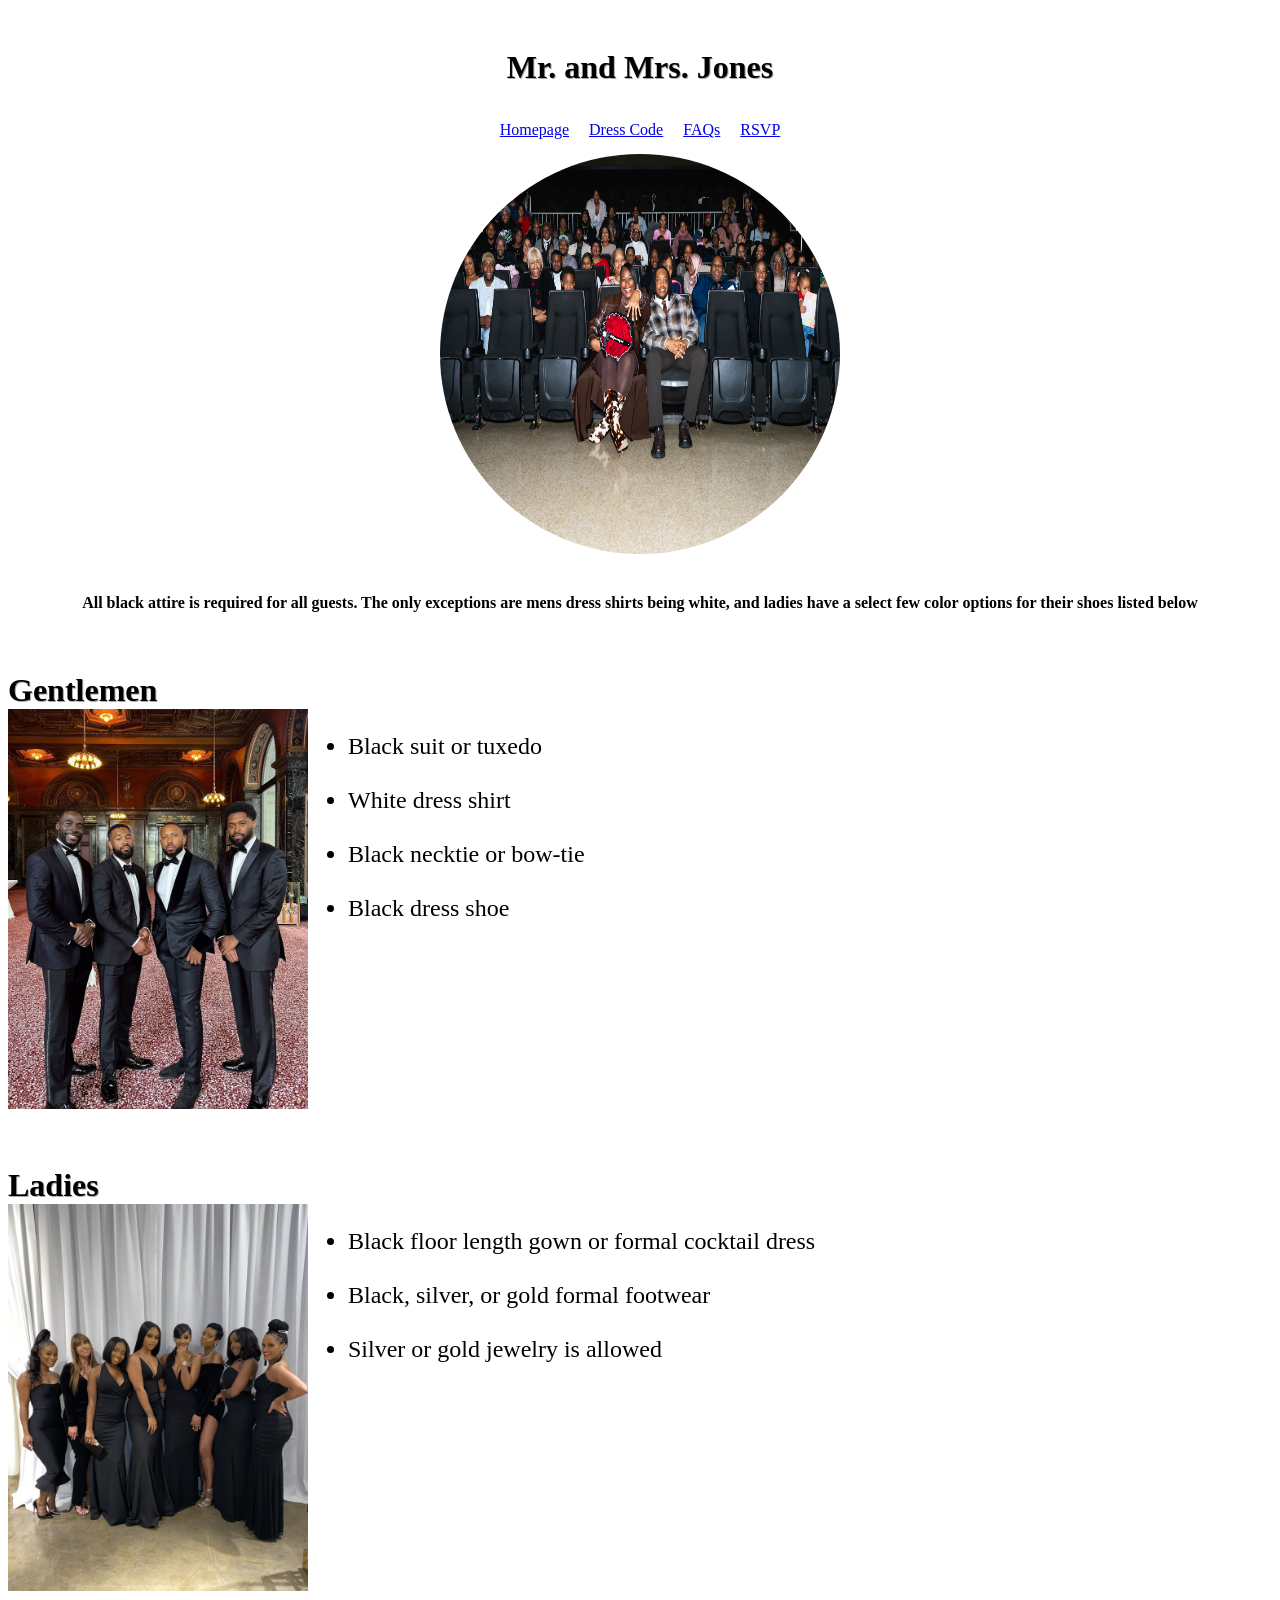
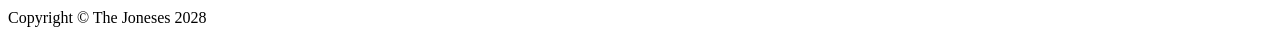
<file: dresscode.html>
<!doctype html>
<html>
<head>
<meta charset="UTF-8">
<title>Mr. and Mrs. Jones :: Dress Code</title>
<meta name="viewport" content="width=device-width, initial-scale=1.0">
  <link rel="stylesheet" href="wedding.css">
</head>
<header>
  <h1>Mr. and Mrs. Jones</h1>
</header>
  <nav>
    <a href="index.html">Homepage</a>
    <a href="dresscode.html">Dress Code</a>
	<a href="questions.html">FAQs</a>  
    <a href="rsvp.html">RSVP</a>
  </nav>	
  <img src= "proposal3.jpg" alt="Proposal Photo" style="display: block; margin: auto; width: 400px; height: 400px; border-radius: 50%; ">
<body><br>
<h4>All black attire is required for all guests. The only exceptions are mens dress shirts being white, and ladies have a select few color options for their shoes listed below </h4><br>

<h1>Gentlemen</h1>	
	<div style="display: flex; align-items: flex-start;">
	<img src="suits.jpg" alt="Men's Suits" style="width:300px; height:auto;">
	<ul>
	<li>Black suit or tuxedo</li><br>
	<li>White dress shirt</li><br>
	<li>Black necktie or bow-tie</li><br>
	<li>Black dress shoe</li><br>			
	</ul>
	</div><br><br>
<h1>Ladies</h1>	
<div style="display: flex; align-items: flex-start;">
	<img src="dresses.jpg" alt="Women's Dresses" style="width:300px; height:auto;">
	<ul>
	<li>Black floor length gown or formal cocktail dress</li><br>
	<li>Black, silver, or gold formal footwear</li><br>
	<li>Silver or gold jewelry is allowed</li><br>			
	</ul>
	</div><br>
<footer>
Copyright &copy; The Joneses 2028	 
</footer>
	</body>
	</html>
</file>
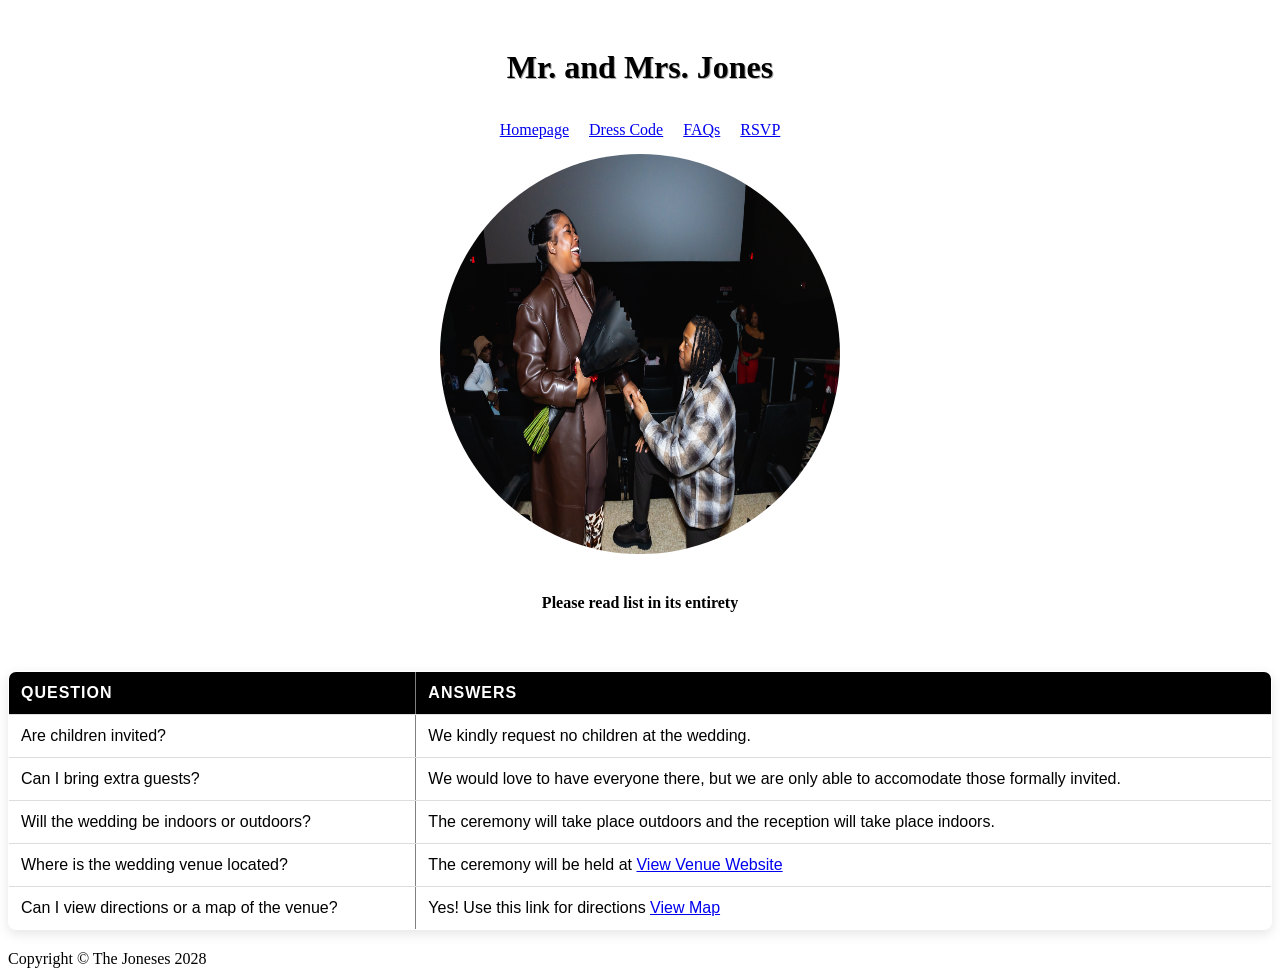
<file: questions.html>
<!doctype html>
<html>
<head>
<meta charset="UTF-8">
<title>Mr. and Mrs. Jones :: Dress Code</title>
<meta name="viewport" content="width=device-width, initial-scale=1.0">
  <link rel="stylesheet" href="wedding.css">
</head>
<header>
  <h1>Mr. and Mrs. Jones</h1>
</header>
  <nav>
    <a href="index.html">Homepage</a>
    <a href="dresscode.html">Dress Code</a>
	<a href="questions.html">FAQs</a>  
    <a href="rsvp.html">RSVP</a>
  </nav>	
  <img src= "proposal4.jpg" alt="Proposal Photo" style="display: block; margin: auto; width: 400px; height: 400px; border-radius: 50%; ">
<body><br>
<h4>Please read list in its entirety</h4><br>
<table border="1">
<tr>
<th>Question</th>
<th>Answers</th>
</tr>
<tr>
<td>Are children invited?</td>
<td>We kindly request no children at the wedding.</td>
</tr>
<tr>
<td>Can I bring extra guests?</td>
<td>We would love to have everyone there, but we are only able to accomodate those formally invited.</td>
</tr>
<tr>
<td>Will the wedding be indoors or outdoors?</td>
<td>The ceremony will take place outdoors and the reception will take place indoors.</td>
</tr>
<tr>
<td>Where is the wedding venue located?</td>
<td>The ceremony will be held at <a href="https://waterfallbanquets.com" target="_blank">View Venue Website</a></td>
</tr>
<tr>
<td>Can I view directions or a map of the venue?</td>
<td>Yes! Use this link for directions <a href="https://www.google.com/maps/dir//The+Waterfall,+3416+Philadelphia+Pike,+Claymont,+DE+19703/@39.9556154,-75.2048648,14z/data=!4m8!4m7!1m0!1m5!1m1!1s0x89c6e4737a6fd8cf:0x5a0b65b32af4acc4!2m2!1d-75.4600372!2d39.8014717?entry=ttu&g_ep=EgoyMDI2MDQxNC4wIKXMDSoASAFQAw%3D%3D" target="_blank">View Map</a></td>
</tr>	
</table>
<footer>
Copyright &copy; The Joneses 2028	 
</footer>
	</body>
	</html>
</file>
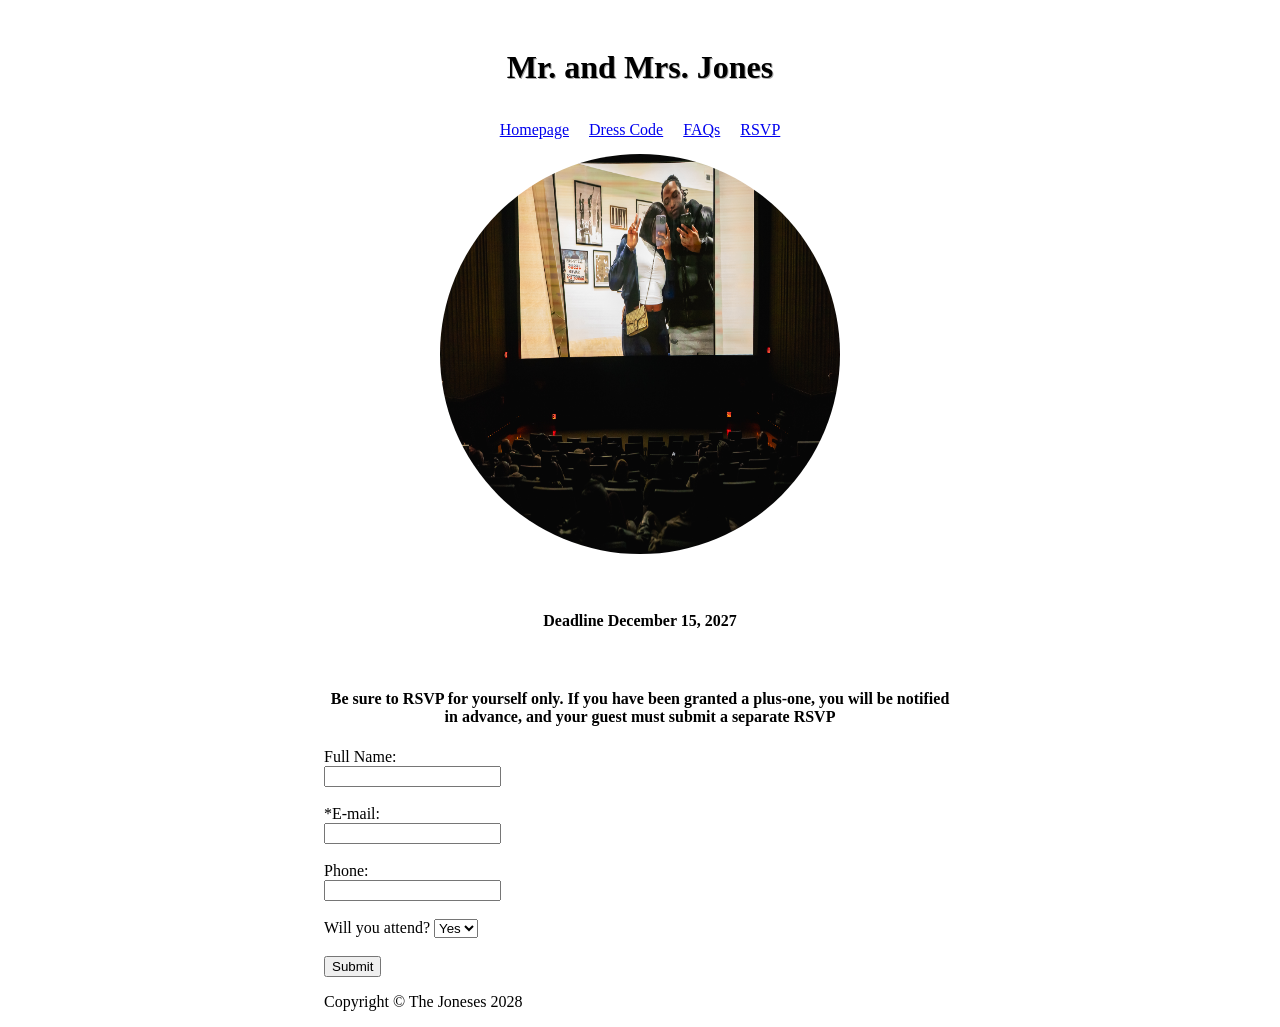
<file: rsvp.html>
<!doctype html>
<html>
<head>
<title>Mr. and Mrs. Jones :: RSVP</title>
	<link href="wedding.css" rel="stylesheet">
<meta charset="UTF-8">
	<meta name="viewport" content="width=device-width, initial-scale=1.0">
	<link rel="stylesheet" href="wedding.css">
	<script src="rsvpscript.js" defer></script>
	</head>
<header>
<h1>Mr. and Mrs. Jones</h1>	
</header>	
<nav>
<a href="index.html">Homepage</a>
<a href="dresscode.html">Dress Code</a>	
<a href="questions.html">FAQs</a>	
<a href="rsvp.html">RSVP</a>		
</nav>
<img src= "proposal2.jpg" alt="Proposal Photo" style="display: block; margin: auto; width: 400px; height: 400px; border-radius: 50%; ">	
<div style="width:50%; margin: 0 auto;">
<body>	
<main><br><br>
<h4>Deadline December 15, 2027</h4><br>
<h4>Be sure to RSVP for yourself only. If you have been granted a plus-one, you will be notified in advance, and your guest must submit a separate RSVP</h4>	
<form id="RSVPForm"
	  >

<label for="name">Full Name:</label><br>
    <input type="text" id="name" required><br><br>
	
<label for="myEmail">*E-mail:</label><br>
<input type="email" id="myEmail" name="myEmail" required="required"><br><br>
	
<label for="myPhone">Phone:</label><br>
<input type="tel" id="myPhone" name="myPhone" maxlength="12"><br><br>

<label for="attending">Will you attend?</label>
    <select id="attending">
      <option value="yes">Yes</option>
      <option value="no">No</option>
    </select><br><br>
	

    <button type="submit">Submit</button>
	</form>	
	
	<p id="message"></p>
<footer>
<p>Copyright &copy; The Joneses 2028</p>	
	</footer>
	</main>	
</body>
	</div>	
</html>
</file>
<file: wedding.css>
body {background-color: #FFFFFF;
	color: #000000;
  font-family: Cambria, "Hoefler Text", "Liberation Serif", Times, "Times New Roman", "serif";
}

header {background-color: #FFFFFF;
	color: #000000;
  text-align: center;
  padding: 20px;
}

nav {
  margin: 15px;
	font-family: Cambria, "Hoefler Text", "Liberation Serif", Times, "Times New Roman", "serif";
text-align: center;	
  text-decoration: none;
  color: black;
display: flex;
  justify-content: center;
  gap: 20px;	
}

h1 {color: #000000;
	text-shadow: 1px 1px #A9A9A9;
	font-family: Georgia, "Times New Roman", serif;
	margin-bottom: 0px;
	}

ul {font-size: 150%;
font-family: Cambria, "Hoefler Text", "Liberation Serif", Times, "Times New Roman", "serif";
}

h4 {text-align: center;
}

table {
  width: 100%;
  border-collapse: collapse;
  margin: 20px 0;
  font-family: Arial, sans-serif;
  font-size: 16px;
  text-align: left;
  box-shadow: 0 4px 12px rgba(0,0,0,0.1);
  border-radius: 8px;
  overflow: hidden;
}

th {
  background-color: #000000;
  color: white;
  padding: 12px;
  text-transform: uppercase;
  letter-spacing: 1px;
}

td {
  padding: 12px;
}

tr {
  border-bottom: 1px solid #ddd;
}

@media (max-width: 768px) {
  nav {
    display: flex;
    flex-direction: column;
  }
}
</file>
